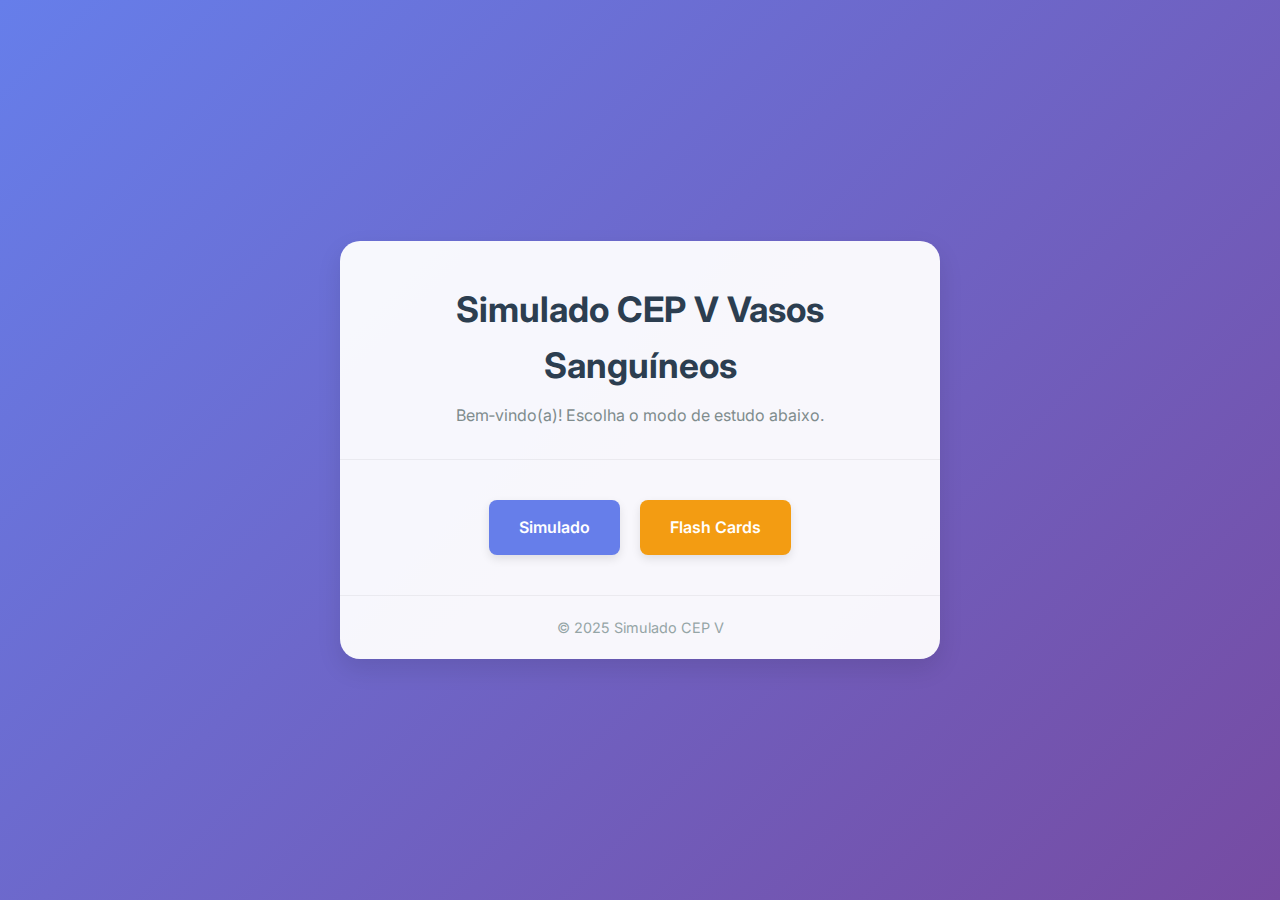
<file: index.html>
<!DOCTYPE html>
<html lang="pt-BR">
<head>
    <meta charset="UTF-8">
    <meta name="viewport" content="width=device-width, initial-scale=1.0">
    <title>Simulado CEP&nbsp;V&nbsp;Vasos Sanguíneos</title>
    <!-- Google font for modern typography -->
    <link href="https://fonts.googleapis.com/css2?family=Inter:wght@300;400;500;600;700&display=swap" rel="stylesheet">
    <!-- Shared styles -->
    <link rel="stylesheet" href="styles.css">
</head>
<body>
    <div class="container">
        <!-- Page header with title -->
        <header class="header">
            <h1 class="title">Simulado CEP&nbsp;V Vasos Sanguíneos</h1>
            <p class="subtitle">Bem‑vindo(a)! Escolha o modo de estudo abaixo.</p>
        </header>

        <!-- Main section with navigation buttons -->
        <main class="main">
            <div class="button-group">
                <a href="simulado.html" class="btn btn-primary">Simulado</a>
                <a href="flashcards.html" class="btn btn-secondary">Flash Cards</a>
            </div>
        </main>

        <!-- Footer with basic info -->
        <footer class="footer">
            <p>&copy; 2025 Simulado CEP&nbsp;V</p>
        </footer>
    </div>
</body>
</html>
</file>
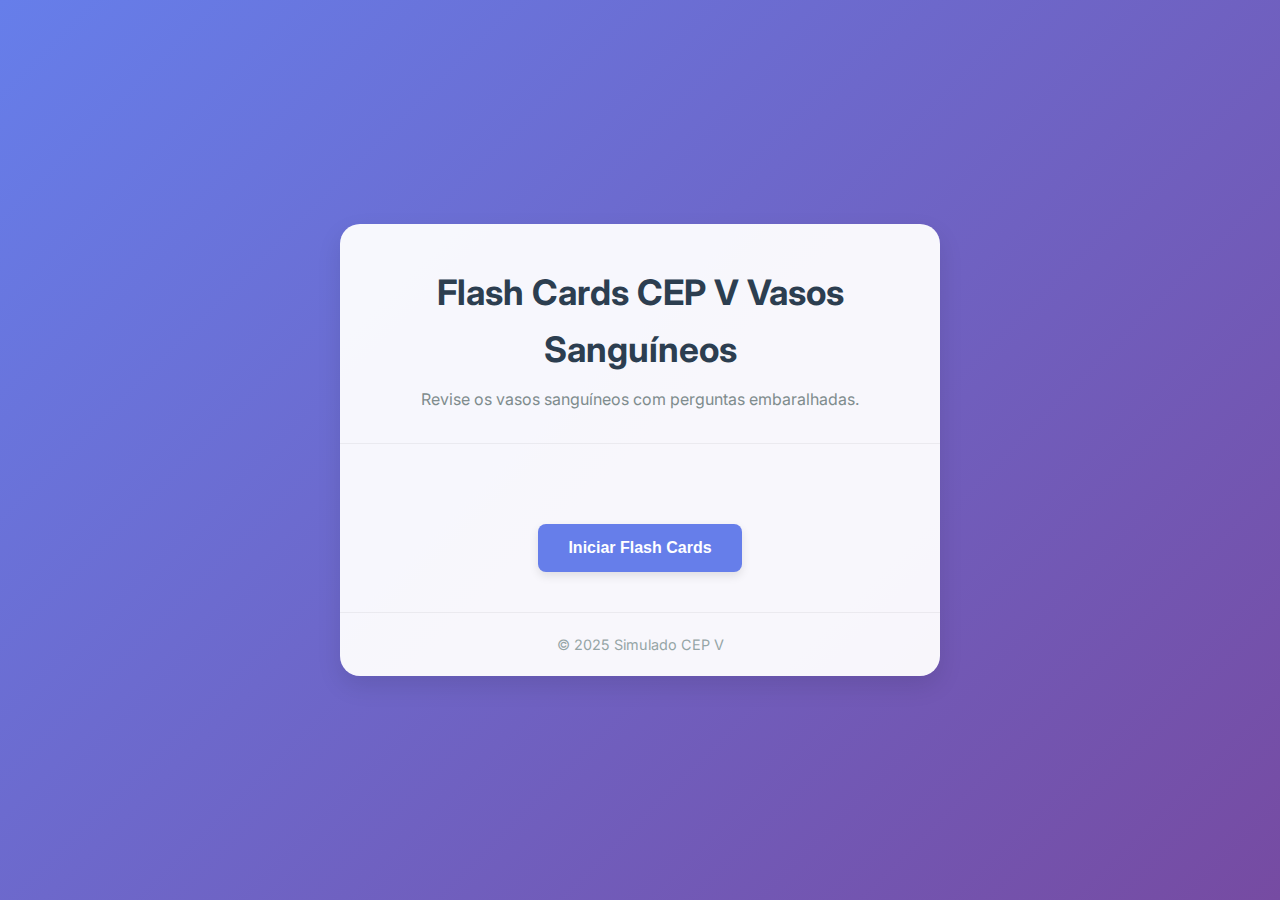
<file: flashcards.html>
<!DOCTYPE html>
<html lang="pt-BR">
<head>
    <meta charset="UTF-8">
    <meta name="viewport" content="width=device-width, initial-scale=1.0">
    <title>Flash Cards | CEP&nbsp;V&nbsp;Vasos Sanguíneos</title>
    <link href="https://fonts.googleapis.com/css2?family=Inter:wght@300;400;500;600;700&display=swap" rel="stylesheet">
    <link rel="stylesheet" href="styles.css">
</head>
<body>
    <div class="container">
        <header class="header">
            <h1 class="title">Flash Cards CEP&nbsp;V&nbsp;Vasos Sanguíneos</h1>
            <p class="subtitle">Revise os vasos sanguíneos com perguntas embaralhadas.</p>
        </header>
        <main class="main">
            <!-- Flashcard container -->
            <div id="flashcard-container" class="question-card" style="display: none;">
                <h2 id="flash-question" class="question-text"></h2>
                <div id="flash-image-container" class="image-container"></div>
                <div id="flash-answer" class="answer-text" style="display: none;"></div>
                <div class="button-group">
                    <button id="showAnswerBtn" class="btn btn-secondary">Mostrar Resposta</button>
                    <button id="nextFlashBtn" class="btn btn-primary">Próxima</button>
                </div>
            </div>
            <!-- Start button -->
            <div id="flash-start-container" class="start-container">
                <button id="flashStartBtn" class="btn btn-primary">Iniciar Flash Cards</button>
            </div>
        </main>
        <footer class="footer">
            <p>&copy; 2025 Simulado CEP&nbsp;V</p>
        </footer>
    </div>
    <!-- Carrega os dados dos cartões antes da lógica -->
    <script src="data/cards.js"></script>
    <script src="js/flashcards.js"></script>
</body>
</html>
</file>
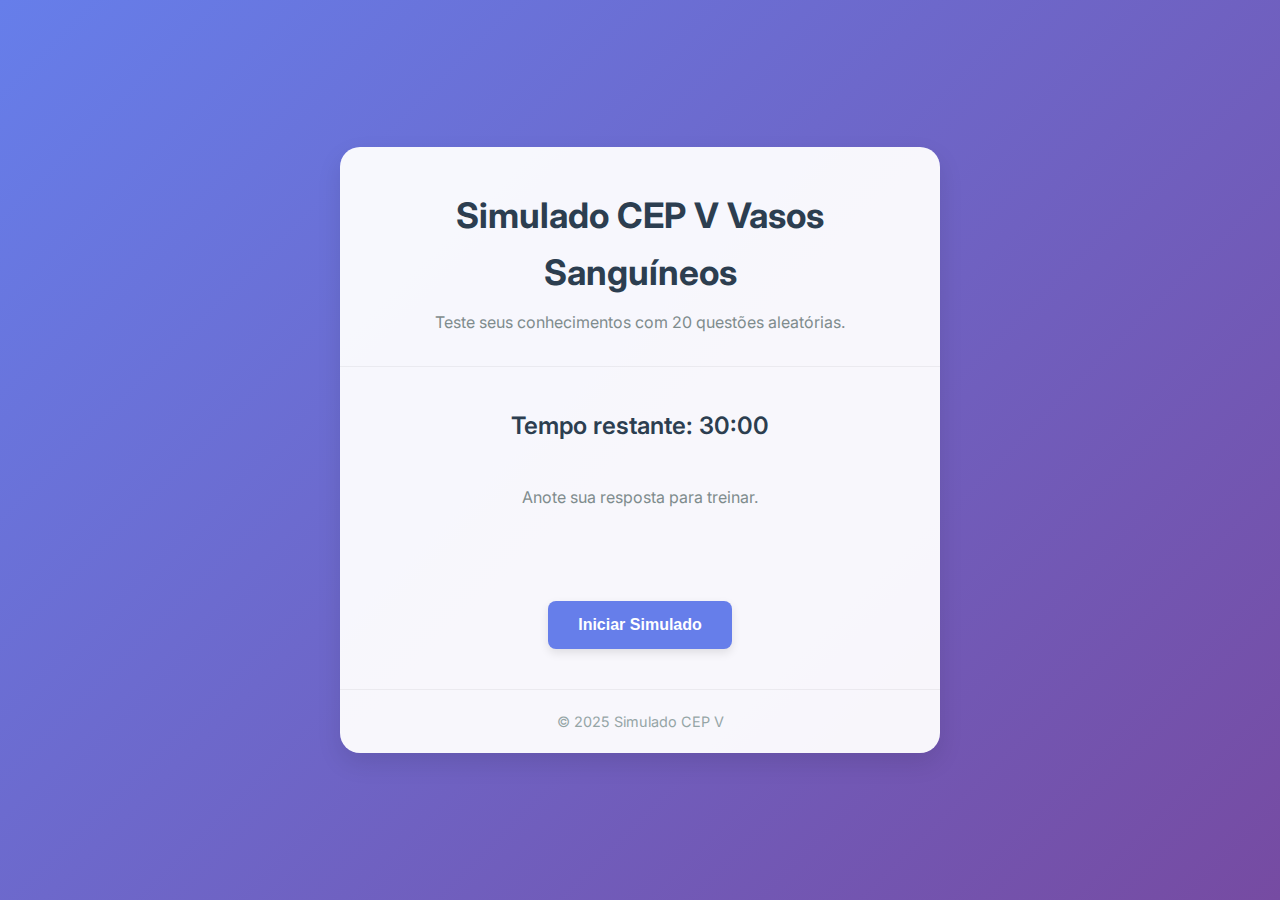
<file: simulado.html>
<!DOCTYPE html>
<html lang="pt-BR">
<head>
    <meta charset="UTF-8">
    <meta name="viewport" content="width=device-width, initial-scale=1.0">
    <title>Simulado | CEP&nbsp;V&nbsp;Vasos Sanguíneos</title>
    <link href="https://fonts.googleapis.com/css2?family=Inter:wght@300;400;500;600;700&display=swap" rel="stylesheet">
    <link rel="stylesheet" href="styles.css">
</head>
<body>
    <div class="container">
        <header class="header">
            <h1 class="title">Simulado CEP&nbsp;V&nbsp;Vasos Sanguíneos</h1>
            <p class="subtitle">Teste seus conhecimentos com 20 questões aleatórias.</p>
        </header>
        <main class="main">
            <!-- Timer and instructions -->
            <div id="timer" class="timer">Tempo restante: 30:00</div>
            <p class="instructions">Anote sua resposta para treinar.</p>
            <!-- Question container -->
            <div id="question-container" class="question-card" style="display: none;">
                <h2 id="question" class="question-text"></h2>
                <div id="image-container" class="image-container"></div>
                <button id="nextBtn" class="btn btn-primary">Próxima</button>
            </div>
            <!-- Results container (hidden initially) -->
            <div id="results-container" class="results" style="display: none;">
                <h2>Fim do Simulado</h2>
                <p>Confira as questões e respostas abaixo:</p>
                <div id="results-list" class="results-list"></div>
                <a href="index.html" class="btn btn-secondary">Voltar ao início</a>
            </div>
            <!-- Start button -->
            <div id="start-container" class="start-container">
                <button id="startBtn" class="btn btn-primary">Iniciar Simulado</button>
            </div>
        </main>
        <footer class="footer">
            <p>&copy; 2025 Simulado CEP&nbsp;V</p>
        </footer>
    </div>
    <!-- Carrega os dados dos cartões antes da lógica -->
    <script src="data/cards.js"></script>
    <script src="js/simulado.js"></script>
</body>
</html>
</file>
<file: styles.css>
/*
 * Estilos base para o Simulado CEP V Vasos Sanguíneos.
 * Inspirado no visual da calculadora CEP IV, com um plano de fundo em degradê
 * e cartões translúcidos. As cores e espaçamentos foram ajustados para criar
 * uma experiência leve e focada. Evitamos qualquer referência a fibras.
 */

/* Reinicio de margens/padding e box sizing */
* {
  margin: 0;
  padding: 0;
  box-sizing: border-box;
}

body {
  font-family: 'Inter', sans-serif;
  line-height: 1.6;
  color: #333;
  /* Degradê suave inspirado no exemplo */
  background: linear-gradient(135deg, #667eea 0%, #764ba2 100%);
  min-height: 100vh;
  display: flex;
  justify-content: center;
  align-items: center;
  padding: 20px;
}

/* Contêiner central para todo o conteúdo */
.container {
  max-width: 600px;
  width: 100%;
  background: rgba(255, 255, 255, 0.95);
  border-radius: 20px;
  box-shadow: 0 10px 25px rgba(0, 0, 0, 0.1);
  overflow: hidden;
}

/* Cabeçalho com título e subtítulo */
.header {
  text-align: center;
  padding: 40px 30px 30px;
  border-bottom: 1px solid rgba(0, 0, 0, 0.05);
}

.title {
  font-size: 2.2rem;
  font-weight: 700;
  color: #2c3e50;
  margin-bottom: 10px;
}

.subtitle {
  font-size: 1rem;
  color: #7f8c8d;
  font-weight: 400;
}

/* Main section */
.main {
  padding: 40px 30px;
  display: flex;
  flex-direction: column;
  align-items: center;
  gap: 20px;
}

/* Botões de navegação */
.button-group {
  display: flex;
  gap: 20px;
}

/* Timer style for o modo simulado */
.timer {
  font-size: 1.5rem;
  font-weight: 600;
  color: #2c3e50;
  text-align: center;
  margin-bottom: 20px;
}

/* Instruções abaixo do timer */
.instructions {
  font-size: 1rem;
  color: #7f8c8d;
  text-align: center;
  margin-bottom: 30px;
}

/* Cartão de pergunta (utilizado no simulado e flash cards) */
.question-card {
  background: rgba(255, 255, 255, 0.95);
  border-radius: 15px;
  padding: 30px;
  box-shadow: 0 10px 25px rgba(0, 0, 0, 0.1);
  backdrop-filter: blur(10px);
  text-align: center;
  width: 100%;
}

.question-text {
  font-size: 1.4rem;
  font-weight: 600;
  color: #2c3e50;
  margin-bottom: 20px;
}

.card-image {
  max-width: 100%;
  height: auto;
  border-radius: 10px;
  box-shadow: 0 4px 12px rgba(0, 0, 0, 0.1);
  margin-bottom: 20px;
}

/* Resultados do simulado */
.results-list {
  margin-top: 20px;
  display: flex;
  flex-direction: column;
  gap: 20px;
}

.result-card {
  background: rgba(255, 255, 255, 0.95);
  border-radius: 15px;
  padding: 20px;
  box-shadow: 0 4px 12px rgba(0, 0, 0, 0.05);
}

.result-card h3 {
  font-size: 1.2rem;
  color: #2c3e50;
  margin-bottom: 10px;
  font-weight: 600;
}

.result-card .answer-text {
  font-weight: 500;
  color: #2c3e50;
}

.start-container {
  text-align: center;
  margin-top: 40px;
}

/* Flashcard answer style */
.answer-text {
  font-size: 1.1rem;
  color: #2c3e50;
  margin-top: 15px;
}

.btn {
  padding: 15px 30px;
  border: none;
  border-radius: 8px;
  font-size: 1rem;
  font-weight: 600;
  text-decoration: none;
  text-align: center;
  cursor: pointer;
  transition: background-color 0.3s ease, transform 0.2s ease;
  box-shadow: 0 4px 10px rgba(0, 0, 0, 0.1);
}

.btn-primary {
  background: #667eea;
  color: #fff;
}

.btn-primary:hover {
  background: #5a64d6;
  transform: translateY(-2px);
}

.btn-secondary {
  background: #f39c12;
  color: #fff;
}

.btn-secondary:hover {
  background: #e08e0b;
  transform: translateY(-2px);
}

/* Rodapé */
.footer {
  text-align: center;
  padding: 20px;
  font-size: 0.9rem;
  color: #95a5a6;
  border-top: 1px solid rgba(0, 0, 0, 0.05);
}
</file>
